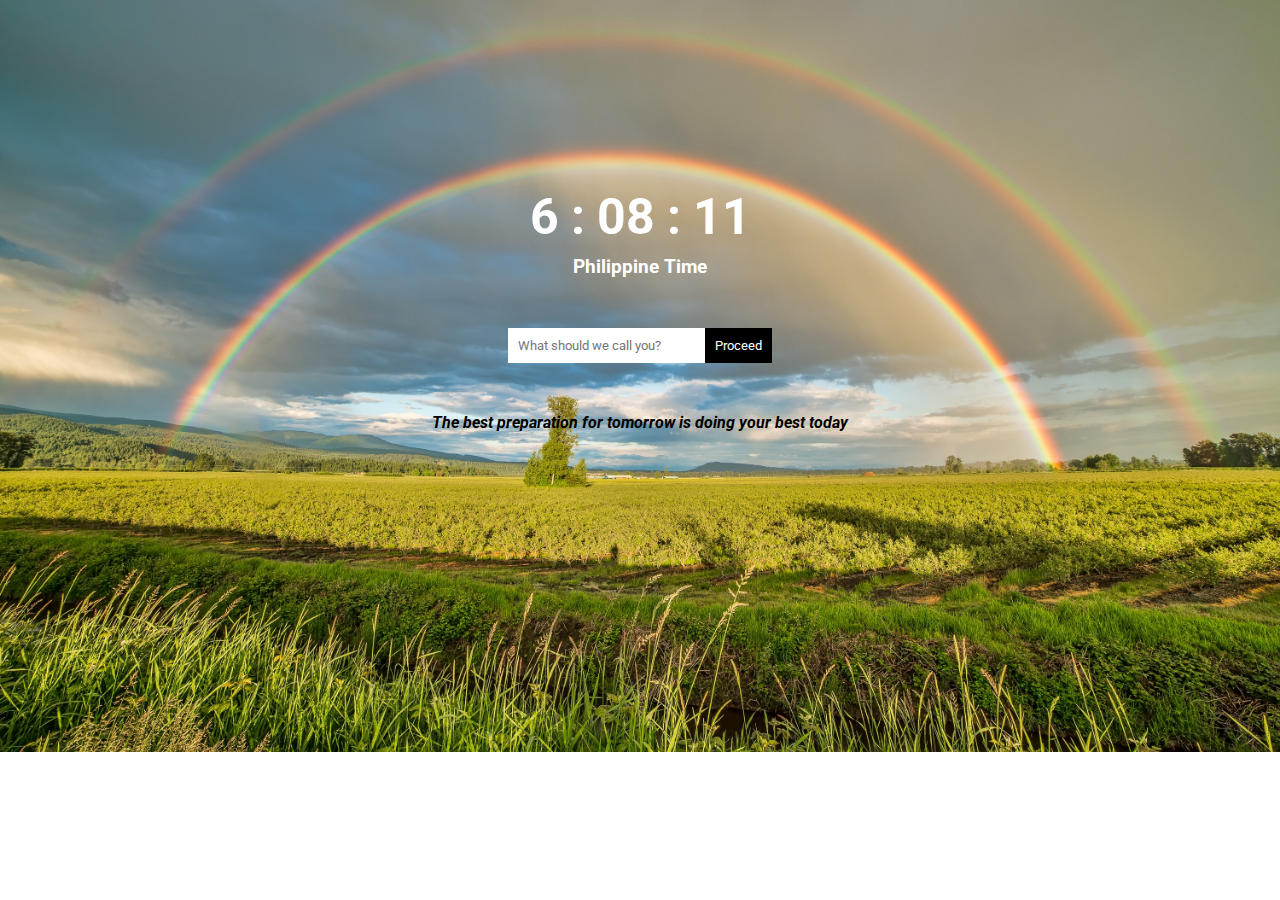
<file: clock-js/index.html>
<!DOCTYPE html>
<html lang="en">
  <head>
    <meta charset="UTF-8" />
    <meta http-equiv="X-UA-Compatible" content="IE=edge" />
    <meta name="viewport" content="width=device-width, initial-scale=1.0" />
    <link rel="stylesheet" href="./styles/style.css" />
    <title>Date JavaScript</title>
  </head>
  <body>
    <div class="main">
      <div class="time-content">
        <h1 class="time"></h1>
        <h3 class="country"></h3>
      </div>
      <span class="textname"></span>
      <div class="input">
        <input
          type="text"
          class="call"
          placeholder="What should we call you?"
        />
        <button class="btn">Proceed</button>
      </div>
      <div class="message">
        <h1 class="message-text"></h1>
      </div>
    </div>

    <script src="app.js"></script>
  </body>
</html>
</file>
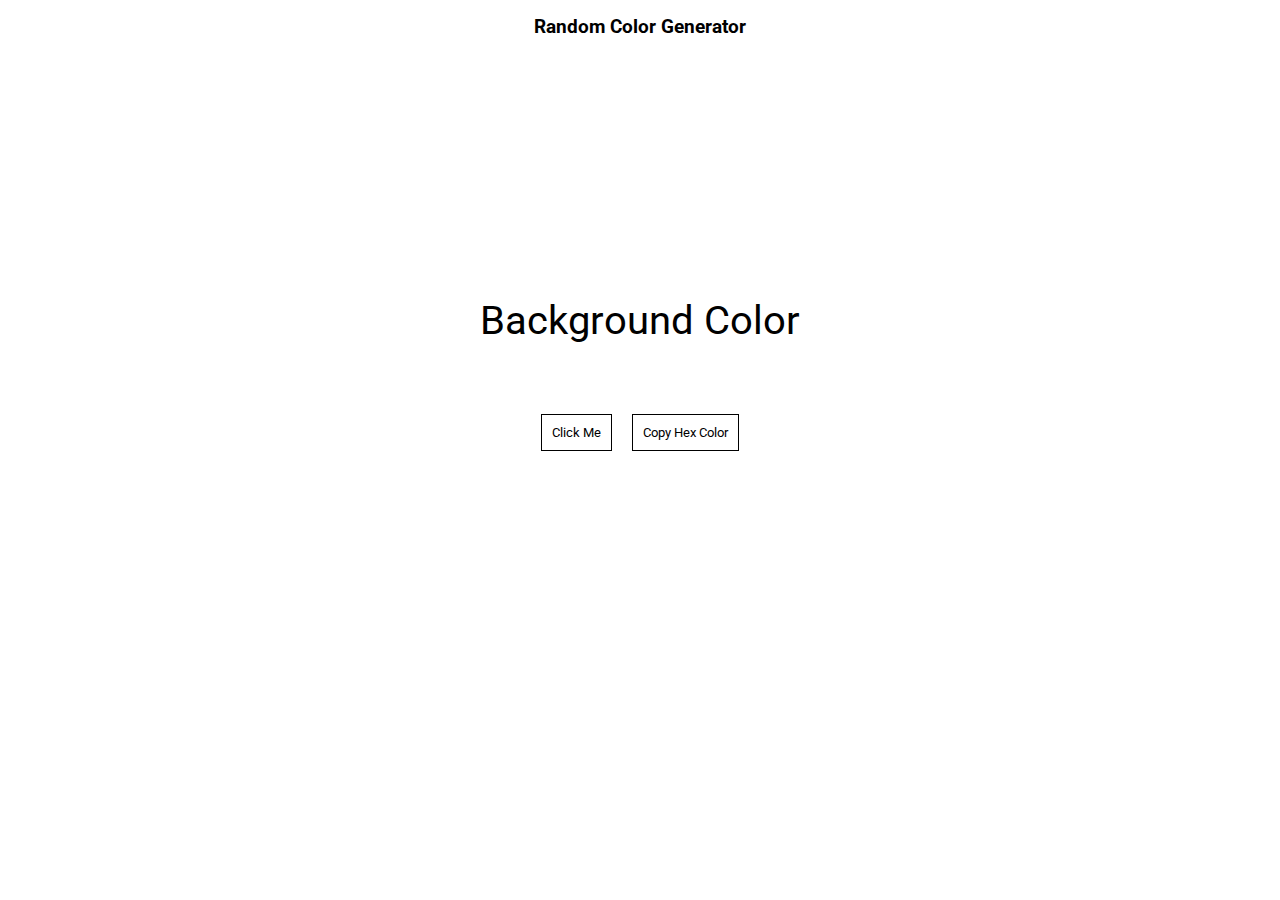
<file: colorgenerator/index.html>
<!DOCTYPE html>
<html lang="en">
  <head>
    <meta charset="UTF-8" />
    <meta http-equiv="X-UA-Compatible" content="IE=edge" />
    <meta name="viewport" content="width=device-width, initial-scale=1.0" />
    <link rel="stylesheet" href="./styles/style.css" />
    <title>Color Picker</title>
  </head>
  <body>
    <div class="main">
        <h3>Random Color Generator</h3>
      <div class="title">
          <div class="text-input">
            <input type='text' id="text" value='Background Color' readonly></input>
          </div>
       
        <div class="btns">
            <button class="btn">Click Me</button>
            <button onclick="copyText()">Copy Hex Color</button></div>
     
        
      </div>
      <span id='span'></span>
    </div>

    <script src="app.js"></script>
  </body>
</html>
</file>
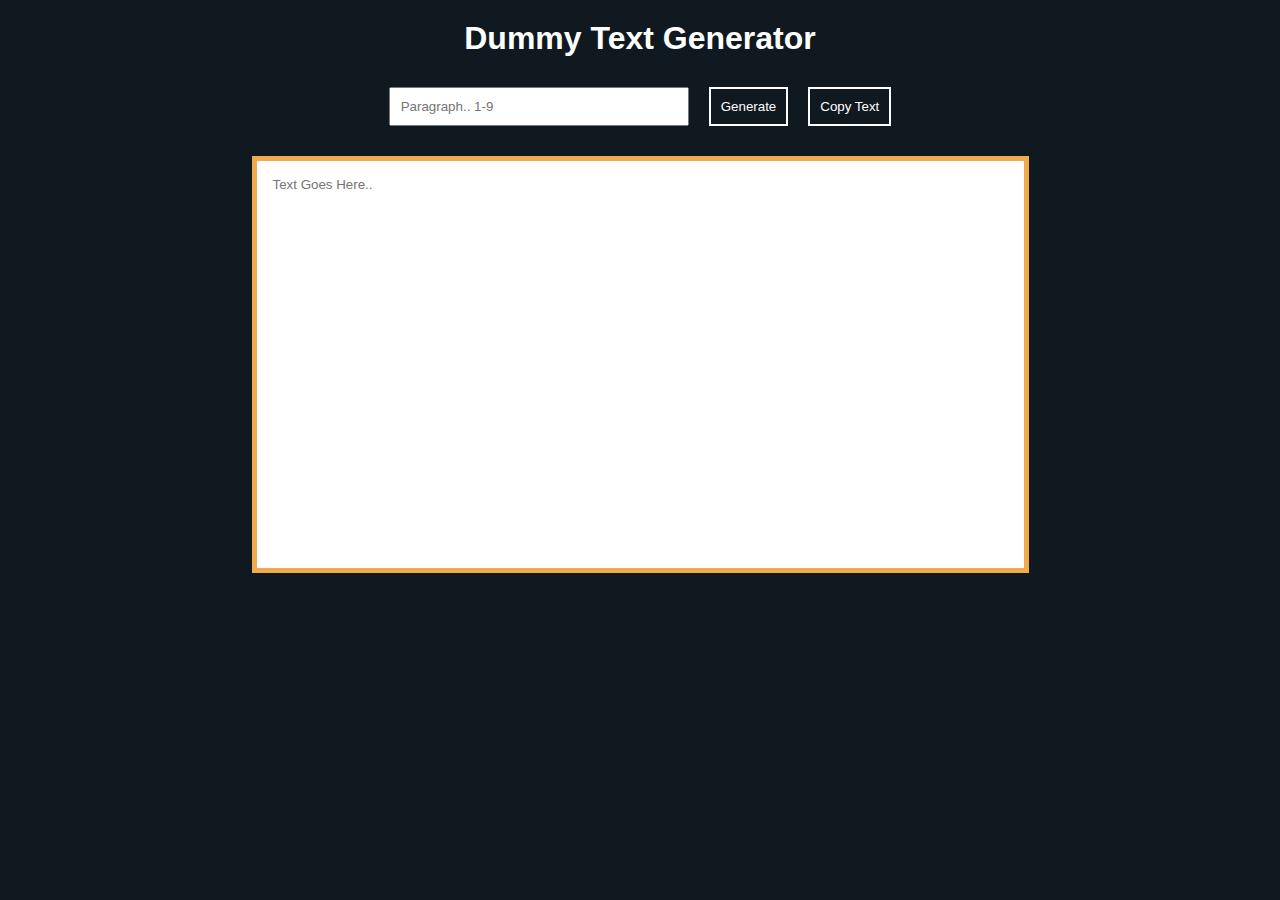
<file: dummytext/index.html>
<!DOCTYPE html>
<html lang="en">
  <head>
    <meta charset="UTF-8" />
    <meta http-equiv="X-UA-Compatible" content="IE=edge" />
    <meta name="viewport" content="width=device-width, initial-scale=1.0" />
    <link rel="stylesheet" href="./styles/styles.css" />
    <title>Dummy Text Generator</title>
  </head>
  <body>
    <div class="main">
      <h1>Dummy Text Generator</h1>
      <div class="text">
        <input
          min="0"
          oninput="this.value = 
 !!this.value && Math.abs(this.value) >= 0 ? Math.abs(this.value) : null"
          class="input"
          placeholder="Paragraph.. 1-9"
          maxlength="1"
          type="tel"
        />
        <button class="btn">Generate</button>
        <button onclick="copyText()" class="copy">Copy Text</button>
      </div>
      <div class="area">
        <textarea
          readonly
          rows="25"
          cols="90"
          id="dummytext"
          placeholder="Text Goes Here.."
        ></textarea>
      </div>
    </div>
    <script src="app.js"></script>
  </body>
</html>
</file>
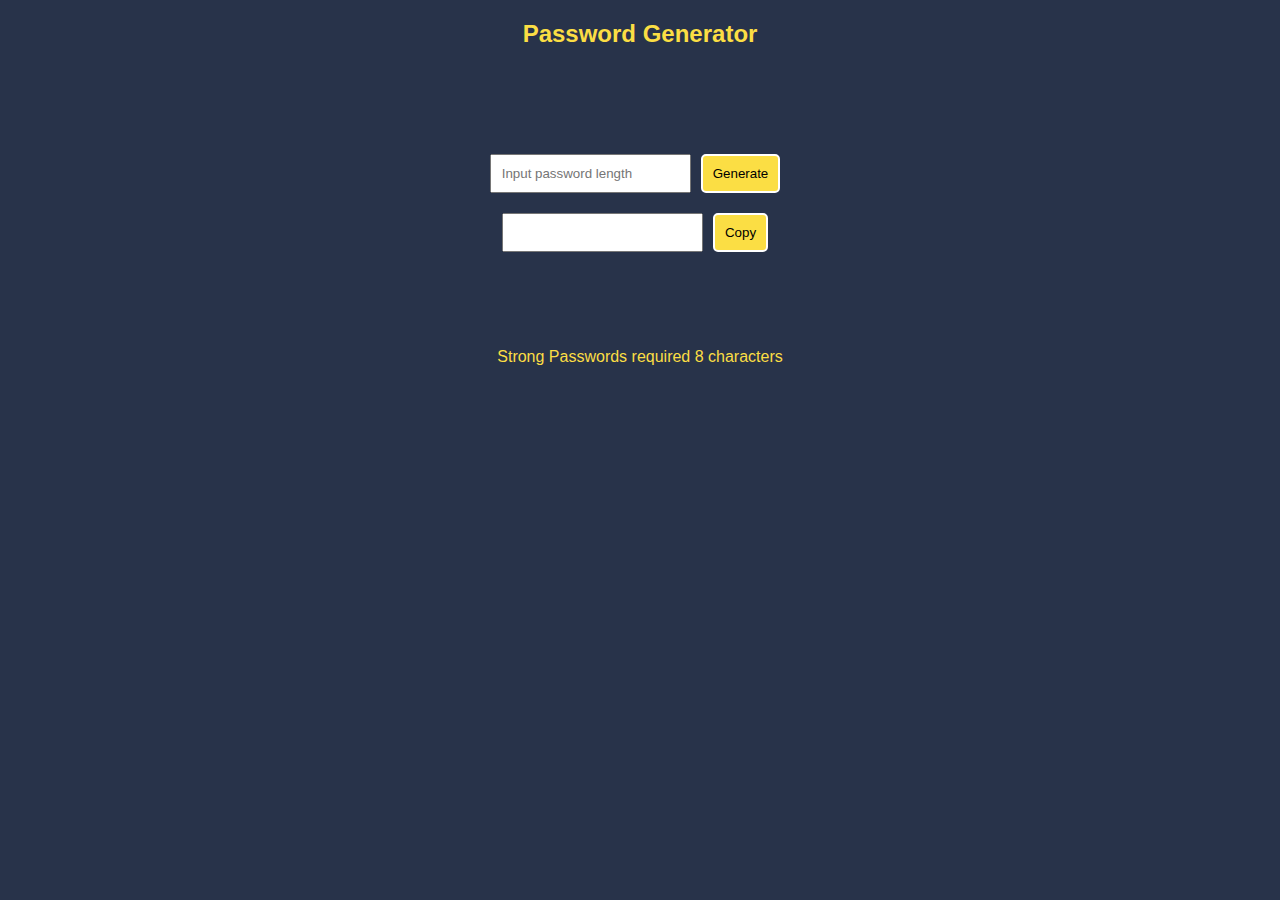
<file: passwordgenerator/index.html>
<!DOCTYPE html>
<html lang="en">
  <head>
    <meta charset="UTF-8" />
    <meta http-equiv="X-UA-Compatible" content="IE=edge" />
    <meta name="viewport" content="width=device-width, initial-scale=1.0" />
    <link rel="stylesheet" href="./styles/style.css" />
    <title>Password Generator</title>
  </head>
  <body>
    <div class="main">
      <h2>Password Generator</h2>
      <div class="text">
        <div class="inputfield">
          <input
            type="tel"
            maxlength="2"
            class="input"
            placeholder="Input password length"
          />
          <button class="btn">Generate</button>
        </div>
        <div class="copyfield">
          <input type="text" class="password" readonly />
          <button onclick="copy()">Copy</button>
        </div>
      </div>
      <span id="span">Strong Passwords required 8 characters</span>
    </div>
    <script src="app.js"></script>
  </body>
</html>
</file>
<file: clock-js/styles/style.css>
@import url("https://fonts.googleapis.com/css2?family=Roboto&display=swap");
* {
  margin: 0;
  padding: 0;
  -webkit-box-sizing: border-box;
          box-sizing: border-box;
  font-family: "Roboto", sans-serif;
}

body {
  background-size: cover;
  background-repeat: no-repeat;
  color: white;
}

.time-content {
  display: -webkit-box;
  display: -ms-flexbox;
  display: flex;
  -webkit-box-align: center;
      -ms-flex-align: center;
          align-items: center;
  -webkit-box-pack: center;
      -ms-flex-pack: center;
          justify-content: center;
  -webkit-box-orient: vertical;
  -webkit-box-direction: normal;
      -ms-flex-direction: column;
          flex-direction: column;
  margin: 10px;
  padding: 10px;
}

.time-content .time {
  font-size: 50px;
}

.time-content .country {
  margin: 10px;
}

.textname {
  text-align: center;
}

.main {
  display: -webkit-box;
  display: -ms-flexbox;
  display: flex;
  -webkit-box-align: center;
      -ms-flex-align: center;
          align-items: center;
  -webkit-box-pack: center;
      -ms-flex-pack: center;
          justify-content: center;
  -webkit-box-orient: vertical;
  -webkit-box-direction: normal;
      -ms-flex-direction: column;
          flex-direction: column;
  height: 70vh;
}

.message {
  margin: 30px;
  text-align: center;
}

.message .message-text {
  font-style: italic;
  font-size: 16px;
}

.input {
  display: -webkit-box;
  display: -ms-flexbox;
  display: flex;
  -webkit-box-align: center;
      -ms-flex-align: center;
          align-items: center;
  -webkit-box-pack: center;
      -ms-flex-pack: center;
          justify-content: center;
  -webkit-box-orient: horizontal;
  -webkit-box-direction: normal;
      -ms-flex-direction: row;
          flex-direction: row;
  margin: 10px;
  padding: 10px;
}

.input input {
  padding: 10px;
  outline: none;
  border: none;
}

.input button {
  padding: 10px;
  border: none;
  background-color: black;
  color: white;
  cursor: pointer;
  outline: none;
  -webkit-tap-highlight-color: transparent;
}

@media only screen and (max-width: 600px) {
  body {
    background-size: 300vw auto;
  }
}
/*# sourceMappingURL=style.css.map */
</file>
<file: colorgenerator/styles/style.css>
@import url("https://fonts.googleapis.com/css2?family=Roboto&display=swap");
* {
  margin: 0;
  padding: 0;
  -webkit-box-sizing: border-box;
          box-sizing: border-box;
  font-family: "Roboto", sans-serif;
}

::-moz-selection {
  background-color: rgba(187, 184, 184, 0.315);
}

::selection {
  background-color: rgba(187, 184, 184, 0.315);
}

.main {
  overflow: hidden;
  text-align: center;
}

.main h3 {
  background-color: white;
  padding: 16px;
}

.title {
  height: 70vh;
  display: -webkit-box;
  display: -ms-flexbox;
  display: flex;
  -webkit-box-align: center;
      -ms-flex-align: center;
          align-items: center;
  -webkit-box-pack: center;
      -ms-flex-pack: center;
          justify-content: center;
  -webkit-box-orient: vertical;
  -webkit-box-direction: normal;
      -ms-flex-direction: column;
          flex-direction: column;
}

.title .text-input input {
  font-size: 40px;
  outline: none;
  border: none;
  background-color: transparent;
  text-align: center;
  margin: 20px;
  padding: 20px;
}

.title .btns {
  display: -webkit-box;
  display: -ms-flexbox;
  display: flex;
  -webkit-box-align: center;
      -ms-flex-align: center;
          align-items: center;
  -webkit-box-pack: center;
      -ms-flex-pack: center;
          justify-content: center;
  -webkit-box-orient: horizontal;
  -webkit-box-direction: normal;
      -ms-flex-direction: row;
          flex-direction: row;
  -ms-flex-wrap: wrap;
      flex-wrap: wrap;
  margin: 10px;
  padding: 10px;
}

.title .btns button {
  -webkit-tap-highlight-color: transparent;
  outline: none;
  margin: 10px;
  padding: 10px;
  background-color: transparent;
  border: 1px solid black;
  cursor: pointer;
}
/*# sourceMappingURL=style.css.map */
</file>
<file: dummytext/styles/styles.css>
* {
  margin: 0;
  padding: 0;
  -webkit-box-sizing: border-box;
          box-sizing: border-box;
  font-family: Arial, Helvetica, sans-serif;
}

::-moz-selection {
  background-color: #f2aa4cff;
}

::selection {
  background-color: #f2aa4cff;
}

body {
  background-color: #101820ff;
}

h1 {
  color: white;
  text-align: center;
  padding: 10px;
  margin: 10px;
}

.text {
  display: -webkit-box;
  display: -ms-flexbox;
  display: flex;
  -webkit-box-align: center;
      -ms-flex-align: center;
          align-items: center;
  -webkit-box-pack: center;
      -ms-flex-pack: center;
          justify-content: center;
  -webkit-box-orient: horizontal;
  -webkit-box-direction: normal;
      -ms-flex-direction: row;
          flex-direction: row;
  -ms-flex-wrap: wrap;
      flex-wrap: wrap;
  margin: 10px;
}

.text input {
  padding: 10px;
  margin: 10px;
  outline: none;
  width: 300px;
}

.text button {
  padding: 10px;
  margin: 10px;
  background-color: #101820ff;
  border: 2px solid;
  outline: none;
  color: white;
  cursor: pointer;
  -webkit-tap-highlight-color: transparent;
}

.text button:hover {
  background-color: #f2aa4cff;
}

.area {
  display: -webkit-box;
  display: -ms-flexbox;
  display: flex;
  -webkit-box-align: center;
      -ms-flex-align: center;
          align-items: center;
  -webkit-box-pack: center;
      -ms-flex-pack: center;
          justify-content: center;
  -webkit-box-orient: horizontal;
  -webkit-box-direction: normal;
      -ms-flex-direction: row;
          flex-direction: row;
  margin: 10px;
}

.area textarea {
  resize: none;
  outline: none;
  border: 5px solid #f2aa4cff;
  margin: 10px;
  padding: 16px;
}
/*# sourceMappingURL=styles.css.map */
</file>
<file: passwordgenerator/styles/style.css>
* {
  margin: 0;
  padding: 0;
  -webkit-box-sizing: border-box;
          box-sizing: border-box;
  font-family: Arial, Helvetica, sans-serif;
}

.style {
  color: #28334aff;
  background-color: #fbde44ff;
}

::-moz-selection {
  background-color: #fbde44ff;
}

::selection {
  background-color: #fbde44ff;
}

body {
  background-color: #28334aff;
}

.main {
  text-align: center;
  color: #fbde44ff;
}

.main h2 {
  margin: 20px;
}

.main span {
  margin: 10px;
}

.main .text {
  height: 30vh;
  margin: 10px;
  display: -webkit-box;
  display: -ms-flexbox;
  display: flex;
  -webkit-box-align: center;
      -ms-flex-align: center;
          align-items: center;
  -webkit-box-pack: center;
      -ms-flex-pack: center;
          justify-content: center;
  -webkit-box-orient: vertical;
  -webkit-box-direction: normal;
      -ms-flex-direction: column;
          flex-direction: column;
  -ms-flex-wrap: wrap;
      flex-wrap: wrap;
}

.main .text button {
  padding: 10px;
  margin: 10px;
  outline: none;
  -webkit-tap-highlight-color: transparent;
  border-radius: 5px;
  border: 2px solid white;
  background-color: #fbde44ff;
  cursor: pointer;
}

.main .text input {
  padding: 10px;
  outline: none;
}

.main .text .copyfield {
  display: -webkit-box;
  display: -ms-flexbox;
  display: flex;
  -webkit-box-align: center;
      -ms-flex-align: center;
          align-items: center;
  -webkit-box-pack: center;
      -ms-flex-pack: center;
          justify-content: center;
  -webkit-box-orient: horizontal;
  -webkit-box-direction: normal;
      -ms-flex-direction: row;
          flex-direction: row;
  -ms-flex-wrap: wrap;
      flex-wrap: wrap;
}

.main .text .inputfield {
  display: -webkit-box;
  display: -ms-flexbox;
  display: flex;
  -webkit-box-align: center;
      -ms-flex-align: center;
          align-items: center;
  -webkit-box-pack: center;
      -ms-flex-pack: center;
          justify-content: center;
  -webkit-box-orient: horizontal;
  -webkit-box-direction: normal;
      -ms-flex-direction: row;
          flex-direction: row;
  -ms-flex-wrap: wrap;
      flex-wrap: wrap;
}
/*# sourceMappingURL=style.css.map */
</file>
